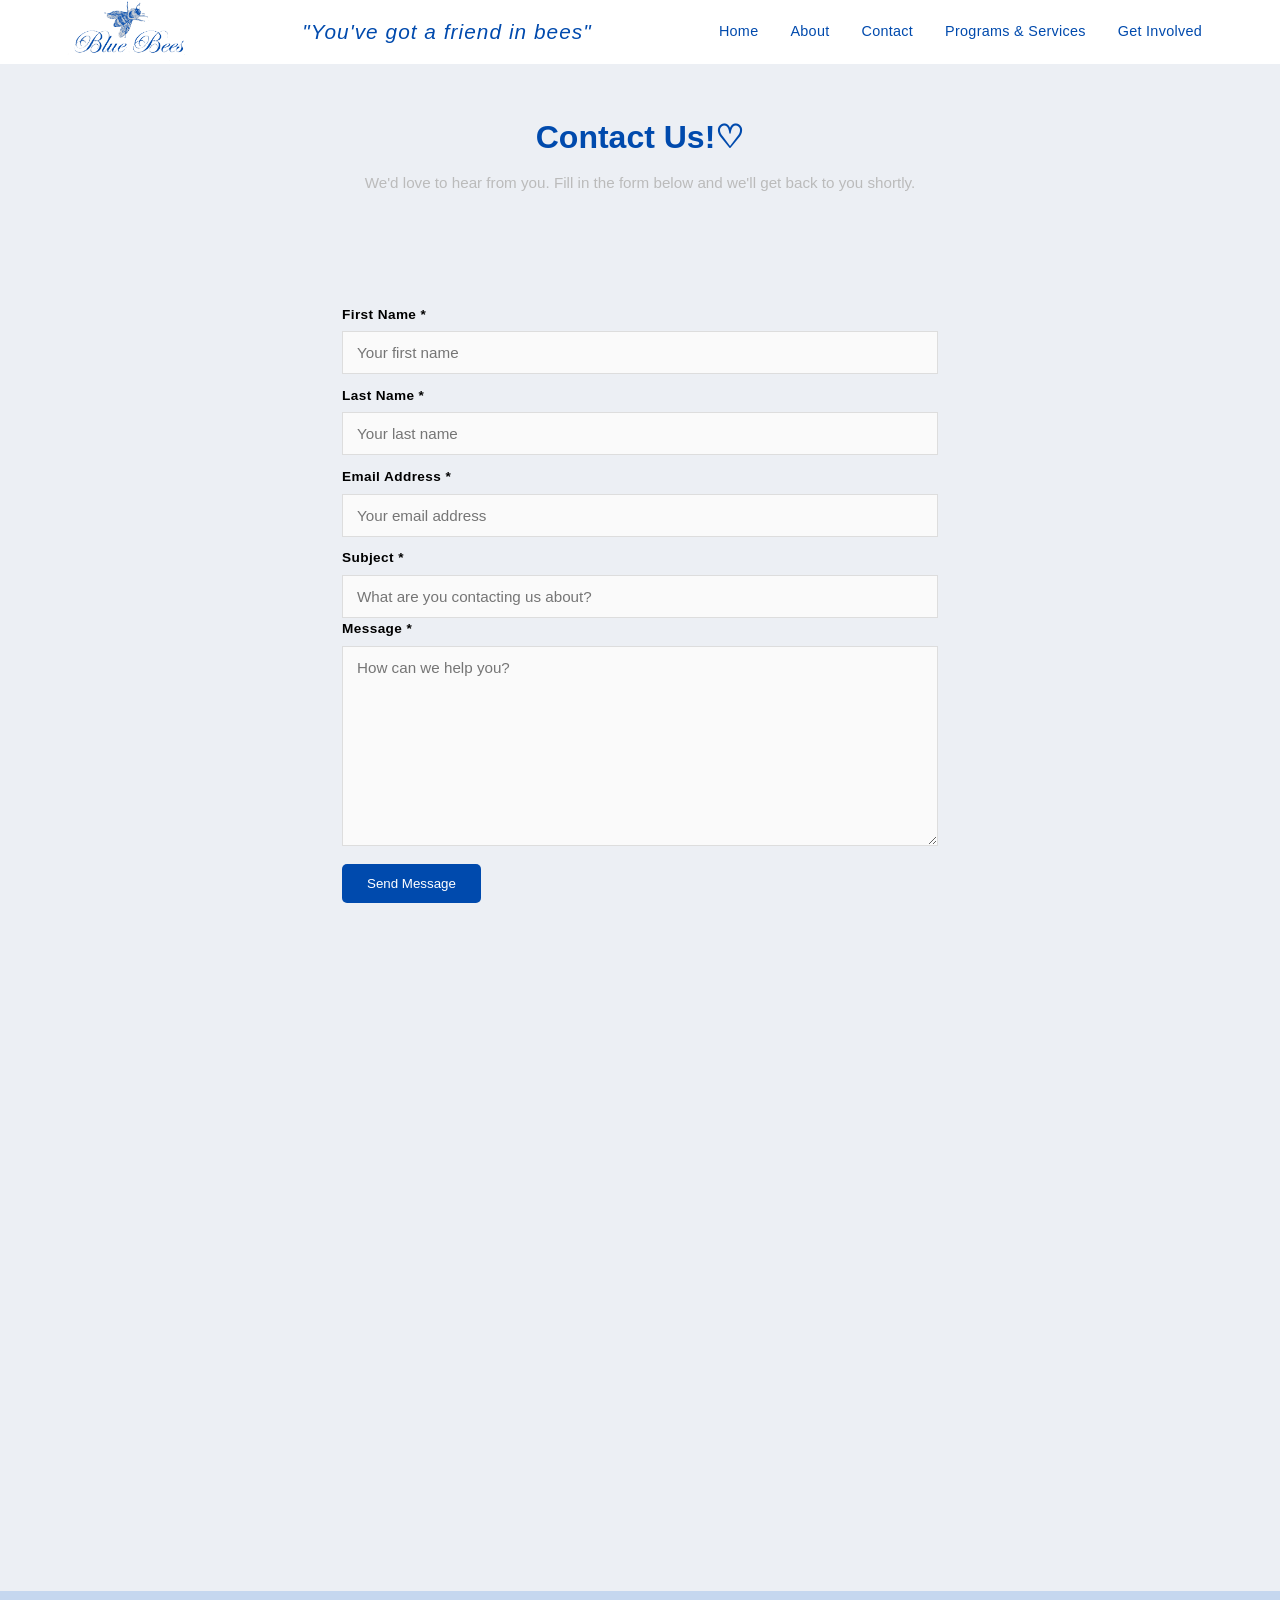
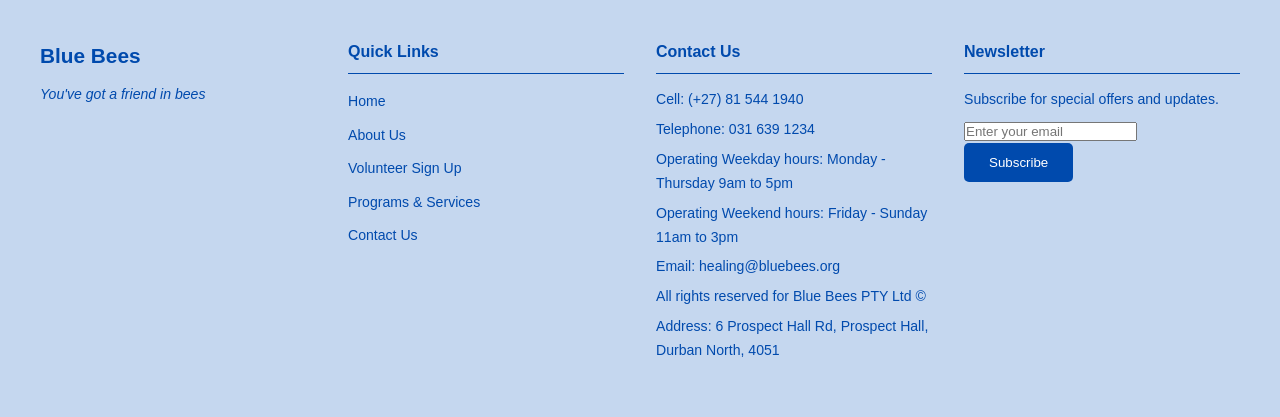
<file: contact.html>
<!DOCTYPE html>
<html lang="en">
<head>
 <meta name="viewport"
          content="width=device-width, initial-scale=1.0">

    <title>Blue Bees Recovery | Contact Us</title>

    <meta name="description"
          content="Blue Bees Recovery is a rehabilitation organisation that uses beekeeping to help recovering addicts and their children rebuild their lives.">

    <meta name="keywords"
          content="Blue Bees Recovery, rehabilitation, addiction recovery, beekeeping, volunteer, recovery programs, family support">

    <meta name="author"
          content="Sithandiwe Tyra Sibeko">
    <link rel="stylesheet" href="css/stylesheet.css" type="text/css">
     <script src="javascript/script.js" defer></script>
</head> 
<body>
    <header>
<nav>
    <div class="navbar">
     <img src="images/logo.png" width="125" length="175"  alt="Image of the organization's logo">
      <a href="index.html" class="logo"><em>"You've got a friend in bees"</em></a>
      
      <div class="hamburger" id="hamburger" aria-label="Toggle navigation" role="button" tabindex="0">
        <span></span>
        <span></span>
        <span></span>
      </div>

      <ul class="nav-links" id="navLinks">
        <a href="index.html"><li>Home</li></a>
                <a href="about.html"><li>About</li></a>
                <a href="contact.html"><li>Contact</li></a>
                <a href="programs_services.html"><li>Programs &amp; Services</li></a>
                <a href="get_involoved.html"><li>Get Involved</li></a>
      </ul>
    </div>
</nav>
    <main>

        <div class="page-header">
    <h1>Contact Us!&#9825;</h1>
    <p>We'd love to hear from you. Fill in the form below and we'll get back to you shortly.</p>
  </div>
  <div class="container contact-wrapper">
  <div class="contact-form-container">
    <form>
      <div>
        <label for="fname">First Name *</label>
        <input id="fname" type="text" name="firstname" placeholder="Your first name" autocomplete="given-name" />
        <div id="fname-error" class="field-error" role="alert"></div>
      </div>

      <div>
        <label for="lname">Last Name *</label>
        <input id="lname" type="text" name="lastname" placeholder="Your last name" autocomplete="family-name" />
        <div id="lname-error" class="field-error" role="alert"></div>
      </div>

      <div>
        <label for="ename">Email Address *</label>
        <input id="ename" type="email" name="email" placeholder="Your email address" autocomplete="email" />
        <div id="ename-error" class="field-error" role="alert"></div>
      </div>

      <div>
        <label for="subject">Subject *</label>
        <input id="subj" type="text" name="subject" placeholder="What are you contacting us about?" autocomplete="subject" />
        <div id="subj-error" class="subject-error" role="alert"></div>
      </div>

      <div>
        <label for="subject">Message *</label>
        <textarea id="message" name="message" placeholder="How can we help you?" style="height:200px" aria-label="Your message"></textarea>
        <div id="message-error" class="field-error" role="alert"></div>
      </div>

      <div>
    <button type="button" onclick="validateContactForm()">
    Send Message
</button>
    </div>
  </div>
  <div>
    <iframe src="https://www.google.com/maps/embed?pb=!1m18!1m12!1m3!1d3462.3816397159203!2d31.039401500000004!3d-29.795516900000003!2m3!1f0!2f0!3f0!3m2!1i1024!2i768!4f13.1!3m3!1m2!1s0x1ef707ac8b08a72b%3A0xb76adad4d630ef8a!2sJapanese%20Gardens!5e0!3m2!1sen!2sza!4v1781796099240!5m2!1sen!2sza" width="600" height="450" style="border:0;" allowfullscreen="" loading="lazy" referrerpolicy="no-referrer-when-downgrade"></iframe>
    </div>
  </div>
    </main>
    <br>
    <br>
<footer>
	 <div class="footer-logo">
      <h2>Blue Bees</h2>
      <p><em>You've got a friend in bees</em></p>
    </div>

    <div class="footer-links">
      <h3>Quick Links</h3>
      <ul>
        <li><a href="index.html">Home</a></li>
        <li><a href="about.html">About Us</a></li>
        <li><a href="get_involoved.html">Volunteer Sign Up</a></li>
        <li><a href="programs_services.html">Programs &amp; Services</a></li>
        <li><a href="contact.html">Contact Us</a></li>
      </ul>
    </div>

    <div class="footer-contact">
      <h3>Contact Us</h3>
      <p>Cell: (+27) 81 544 1940</p>
        <p>Telephone: 031 639 1234</p>
        <p>Operating Weekday hours: Monday - Thursday 9am to 5pm</p>
        <p>Operating Weekend hours: Friday - Sunday 11am to 3pm</p>
        <p>Email: healing@bluebees.org</p>
        <p>All rights reserved for Blue Bees PTY Ltd &copy; </p>
        <p>Address: 6 Prospect Hall Rd, Prospect Hall, Durban North, 4051</p>
    </div>
    <div class="footer-newsletter">
      <h3>Newsletter</h3>
      <p>Subscribe for special offers and updates.</p>
      <div class="newsletter-form">
        <input type="email" id="newsletterEmail" placeholder="Enter your email" required aria-label="Newsletter email">
        <button type="button" onclick="handleNewsletterSubmit()">Subscribe</button>
      </div>
    </div>
</footer>
</body>
</html>
</file>
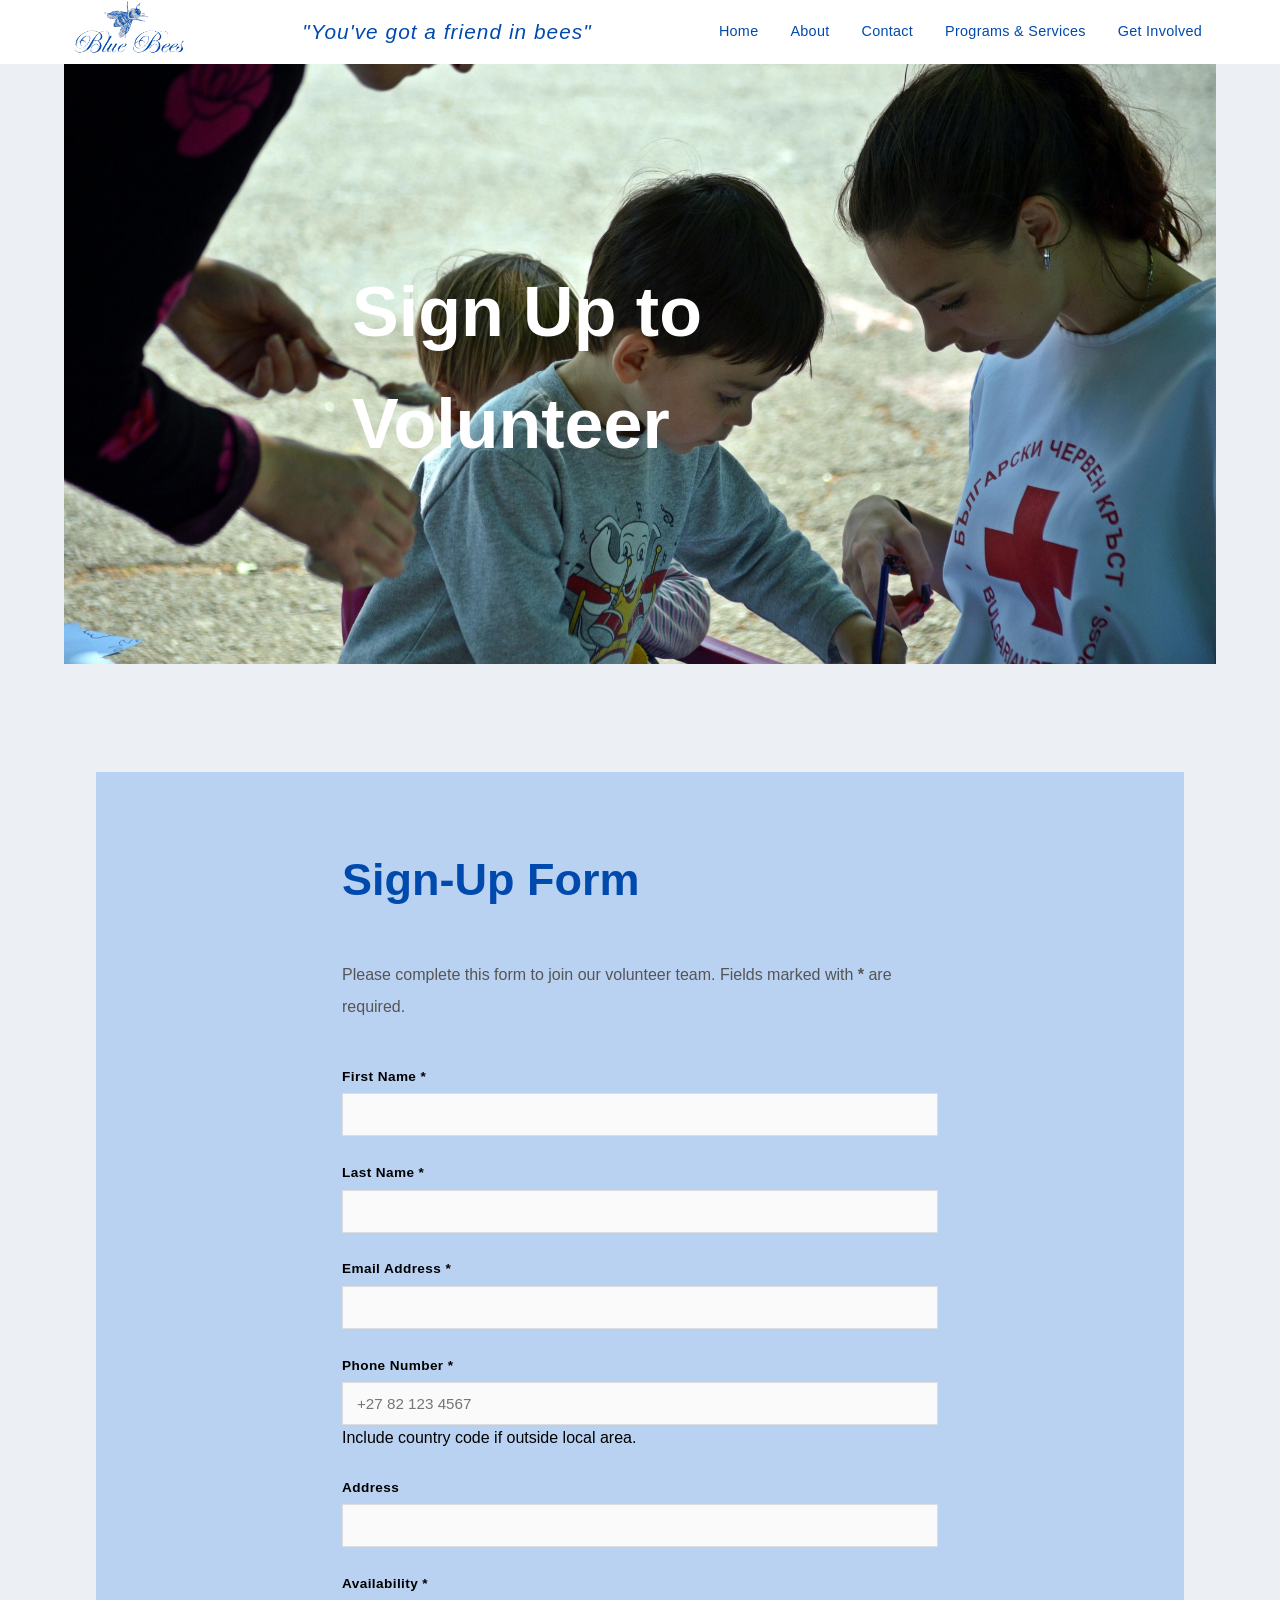
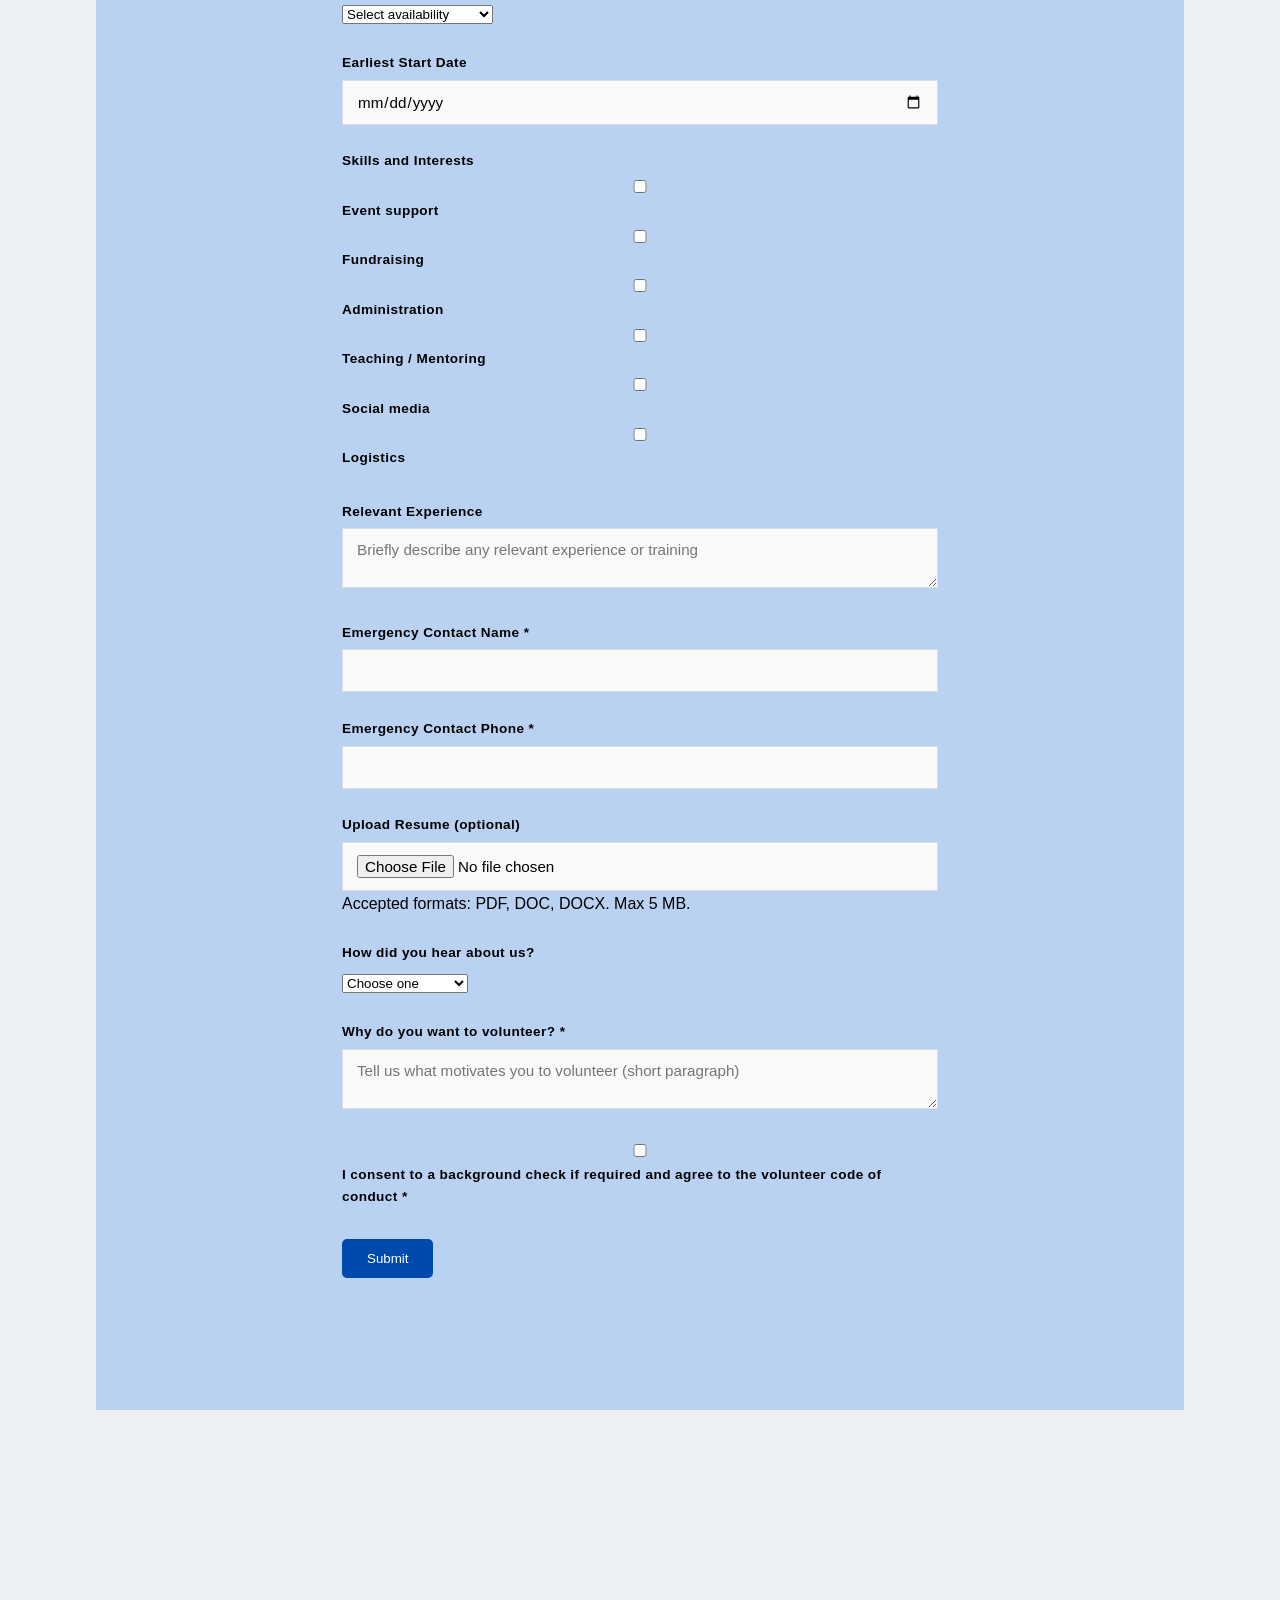
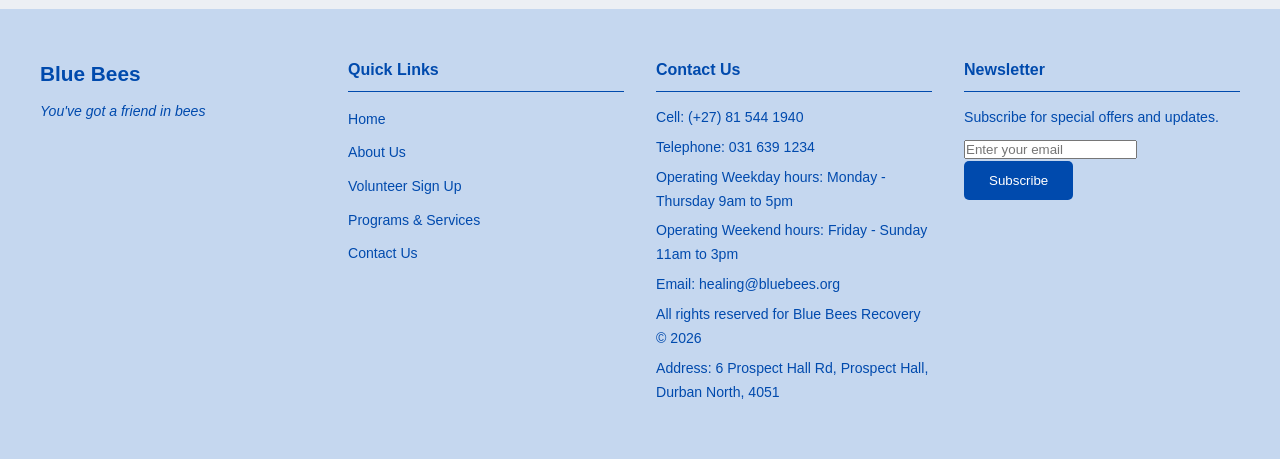
<file: get_involoved.html>
<!DOCTYPE html>
<html lang="en">
<head>
 <meta name="viewport"
          content="width=device-width, initial-scale=1.0">

    <title>Blue Bees Recovery | Get Involved</title>

    <meta name="description"
          content="Blue Bees Recovery is a rehabilitation organisation that uses beekeeping to help recovering addicts and their children rebuild their lives.">

    <meta name="keywords"
          content="Blue Bees Recovery, rehabilitation, addiction recovery, beekeeping, volunteer, recovery programs, family support">

    <meta name="author"
          content="Sithandiwe Tyra Sibeko">
    <link rel="stylesheet" href="css/stylesheet.css" type="text/css">
     <script src="javascript/script.js" defer></script>
</head> 
<body>
    <header>
<nav>
    <div class="navbar">
     <img src="images/logo.png" width="125" length="175"  alt="Image of the organization's logo">
      <a href="index.html" class="logo"><em>"You've got a friend in bees"</em></a>
      
      <div class="hamburger" id="hamburger" aria-label="Toggle navigation" role="button" tabindex="0">
        <span></span>
        <span></span>
        <span></span>
      </div>

      <ul class="nav-links" id="navLinks">
        <a href="index.html"><li>Home</li></a>
                <a href="about.html"><li>About</li></a>
                <a href="contact.html"><li>Contact</li></a>
                <a href="programs_services.html"><li>Programs &amp; Services</li></a>
                <a href="get_involoved.html"><li>Get Involved</li></a>
      </ul>
    </div>
</nav>
    <main>
<section class="volunteer-hero">

    <img src="images/volunteer.jpg" alt="Volunteers giving out food">

    <div class="volunteer-hero-text">
        <h2>Sign Up to Volunteer</h2>
    </div>

</section>

<section class="form">
    <div class="form-text">
      <div class="container contact-wrapper">
  <div class="contact-form-container">
        <h2>Sign-Up Form</h2>
    <p>Please complete this form to join our volunteer team. Fields marked with <strong>*</strong> are required.</p>
    <form onsubmit="return validateVolunteerForm()">
      <div>
        <label for="firstName">First Name *</label>
        <input id="fname" name="firstName" type="text" required autocomplete="given-name" />
      </div>
      <br>
      <div>
        <label for="lastName">Last Name *</label>
        <input id="lname" name="lastName" type="text" required autocomplete="family-name" />
      </div>
      <br>
      <div>
        <label for="email">Email Address *</label>
        <input id="email" name="email" type="email" required autocomplete="email" />
      </div>
      <br>
      <div>
        <label for="phone">Phone Number *</label>
        <input id="phoneNo" name="phone" type="tel" required pattern="[0-9+\-\s]{7,20}" placeholder="+27 82 123 4567" />
        <div>Include country code if outside local area.</div>
      </div>
      <br>
      <div>
        <label for="address">Address</label>
        <input id="address" name="address" type="text" autocomplete="street-address" />
      </div>
      <br>
      <div>
        <label for="availability">Availability *</label>
        <select id="availability" name="availability" required>
          <option value="">Select availability</option>
          <option>Weekdays mornings</option>
          <option>Weekdays afternoons</option>
          <option>Weekends</option>
          <option>Flexible / On-call</option>
        </select>
      </div>
        <br>
      <div>
        <label for="startDate">Earliest Start Date</label>
        <input id="startDate" name="startDate" type="date" />
      </div>
      <br>
      <div>
        <label>Skills and Interests</label>
        <div class="skills-grid" role="group" aria-label="Skills">
          <label><input type="checkbox" name="skills" value="event-support" /> Event support</label>
          <label><input type="checkbox" name="skills" value="fundraising" /> Fundraising</label>
          <label><input type="checkbox" name="skills" value="administration" /> Administration</label>
          <label><input type="checkbox" name="skills" value="teaching" /> Teaching / Mentoring</label>
          <label><input type="checkbox" name="skills" value="social-media" /> Social media</label>
          <label><input type="checkbox" name="skills" value="logistics" /> Logistics</label>
        </div>
      </div>
      <br>
      <div>
        <label for="experience">Relevant Experience</label>
        <textarea id="experience" name="experience" placeholder="Briefly describe any relevant experience or training"></textarea>
      </div>
      <br>
      <div>
        <label for="emergencyName">Emergency Contact Name *</label>
        <input id="emergencyName" name="emergencyName" type="text" required />
      </div>
      <br>
      <div>
        <label for="emergencyPhone">Emergency Contact Phone *</label>
        <input id="emergencyPhone" name="emergencyPhone" type="tel" required pattern="[0-9+\-\s]{7,20}" />
      </div>
      <br>
      <div>
        <label for="resume">Upload Resume (optional)</label>
        <input id="resume" name="resume" type="file" accept=".pdf,.doc,.docx" />
        <div>Accepted formats: PDF, DOC, DOCX. Max 5 MB.</div>
      </div>
      <br>
      <div>
        <label for="howHeard">How did you hear about us?</label>
        <select id="howHeard" name="howHeard">
          <option value="">Choose one</option>
          <option>Friend or family</option>
          <option>Social media</option>
          <option>Website</option>
          <option>Community event</option>
          <option>Other</option>
        </select>
      </div>
      <br>  
      <div>
        <label for="motivation">Why do you want to volunteer? *</label>
        <textarea id="motivation" name="motivation" required placeholder="Tell us what motivates you to volunteer (short paragraph)"></textarea>
      </div>
      <br>
      <div>
        <label class="note"><input id="consent" name="consent" type="checkbox" required /> <strong>I consent</strong> to a background check if required and agree to the volunteer code of conduct *</label>
      </div>
      <br>
      <div id="formError" class="error full" aria-live="polite" style="display:none;">
      </div>
      <div>
        <button type="submit">
        Submit
        </button>
      </div>
    </form>
    </div>
  </div>
     </section>
    <br>
    </main>
    <br>  
<footer>
	 <div class="footer-logo">
      <h2>Blue Bees</h2>
      <p><em>You've got a friend in bees</em></p>
    </div>

    <div class="footer-links">
      <h3>Quick Links</h3>
      <ul>
        <li><a href="index.html">Home</a></li>
        <li><a href="about.html">About Us</a></li>
        <li><a href="get_involoved.html">Volunteer Sign Up</a></li>
        <li><a href="programs_services.html">Programs &amp; Services</a></li>
        <li><a href="contact.html">Contact Us</a></li>
      </ul>
    </div>

    <div class="footer-contact">
      <h3>Contact Us</h3>
      <p>Cell: (+27) 81 544 1940</p>
        <p>Telephone: 031 639 1234</p>
        <p>Operating Weekday hours: Monday - Thursday 9am to 5pm</p>
        <p>Operating Weekend hours: Friday - Sunday 11am to 3pm</p>
        <p>Email: healing@bluebees.org</p>
        <p>All rights reserved for Blue Bees Recovery &copy; <span id="year"></span> </p>
        <p>Address: 6 Prospect Hall Rd, Prospect Hall, Durban North, 4051</p>
    </div>

    <div class="footer-newsletter">
      <h3>Newsletter</h3>
      <p>Subscribe for special offers and updates.</p>
      <div class="newsletter-form">
        <input type="email" id="newsletterEmail" placeholder="Enter your email" required aria-label="Newsletter email">
        <button type="button" onclick="handleNewsletterSubmit()">Subscribe</button>
      </div>
    </div>
</footer>
</body>
</html>
</file>
<file: css/stylesheet.css>
/* =========================
   GENERAL STYLES
========================= */
*{
    margin:0;
    padding:0;
    box-sizing:border-box;
    font-family: 'Franklin Gothic Medium', 'Arial Narrow', Arial, sans-serif;
    
}

body{

    background-color: #eceff4;
    line-height:1.6;
}

nav {
  position: sticky;
  top: 0;
  z-index: 1000;
  background-color: white;
  transition: box-shadow var(--transition);
}

nav .navbar.scrolled {
  box-shadow: 0 2px 20px rgba(0,0,0,0.4);
}

.navbar {
  display: flex;
  align-items: center;
  justify-content: space-between;
  padding: 0 24px;
  height: 64px;
  max-width: 1200px;
  margin: 0 auto;
}

.logo {
  font-family: Georgia, serif;
  font-size: 1.3rem;
  color:#004aad !important;
  text-decoration: none;
  letter-spacing: 0.05em;
  white-space: nowrap;
  flex-shrink: 0;
}

/* Nav links */
.nav-links {
  display: flex;
  align-items: center;
  gap: 4px;
  list-style: none;
}

.nav-links li {
  position: relative;
}

.nav-links a {
  display: block;
  padding: 8px 14px;
  color: #004aad;
  text-decoration: none;
  font-size: 0.9rem;
  border-radius: var(--radius);
  transition: color var(--transition), background var(--transition);
  letter-spacing: 0.02em;
}

.nav-links a:hover,
.nav-links a.active {
  color: var(--gold);
  background: rgba(201,168,76,0.1);
}


/* Hamburger */
.hamburger {
  display: none;
  flex-direction: column;
  justify-content: space-between;
  width: 26px;
  height: 18px;
  cursor: pointer;
  padding: 0;
  background: none;
  border: none;
}

.hamburger span {
  display: block;
  height: 2px;
  background: var(--gold);
  border-radius: 2px;
  transition: transform 0.3s ease, opacity 0.3s ease;
}

.hamburger.active span:nth-child(1) { transform: translateY(8px) rotate(45deg); }
.hamburger.active span:nth-child(2) { opacity: 0; }
.hamburger.active span:nth-child(3) { transform: translateY(-8px) rotate(-45deg); }

/* =========================
   HOME PAGE
========================= */

.home-hero{
background:url(../images/beefarm.jpg);
    background-position:center;
    background-size:cover;
    background-repeat:no-repeat;
    height: 750px;;
    width: 100%;
    display:flex;
    justify-content:center;
    align-items:center;
}

.home-overlay{
    background:rgba(0,0,0,0.55);
    color:white;
    text-align:center;
    padding:40px;
    border-radius:10px;
    width:80%;
    max-width:700px;
}

.home-overlay h1{
    font-size:3rem;
    margin-bottom:15px;
}

.home-overlay p{
    margin-bottom:20px;
}

.home-btn{
    display:inline-block;
    padding:12px 25px;
    background:#004aad;
    color:white;
    text-decoration:none;
    border-radius:5px;
}

.home-btn:hover{
    background:#004aad;
}

/* About Section */
#home-about{
    padding:60px 10%;
    text-align:center;
}

#home-about h2{
    margin-bottom:20px;
    color:#004aad;
}

/* Cards */
.cards{
    display:flex;
    justify-content:center;
    gap:30px;
    flex-wrap:wrap;
    padding:50px 10%;
    background:#f4f4f4;
}

.home-card{
    background:white;
    width:320px;
    padding:25px;
    border-radius:10px;
    box-shadow:0 0 10px rgba(0,0,0,0.1);
    text-align:center;
}

.home-card h3{
    color:#004aad;
    margin-bottom:15px;
}

.home-card button{
    margin-top:15px;
    padding:10px 20px;
    border:none;
    background:#004aad;
    color:white;
    cursor:pointer;
    border-radius:5px;
}

.home-card button:hover{
    background:#004aad;
}


/* =========================
   ABOUT PAGE
========================= */

.about-hero{
    position:relative;
    width:90%;
    margin:auto;
}

.about-hero img{
    width:100%;
    height:600px;
    object-fit:cover;
}

.about-text{
    position:absolute;
    top:50%;
    left:50%;
    transform:translate(-50%, -50%);
}

.about-text h2{
    color:#fff;
    font-size:60px;
    text-align:center;
}

.about-organization{
    padding:100px 15%;
    text-align:center;
}

.about-organization h2{
    color:#004aad;
    margin-bottom:30px;
    font-size:50px;
}

.about-organization p{
    margin-bottom:15px;
}

.about-mission{
    padding:80px 15%;
    text-align:center;
    background-color: #c5d7ef;
}

.about-mission h2{
    color:#004aad;
    margin-bottom:30px;
    font-size:50px;
}
.about-row {
  display: flex;
  flex-wrap: wrap;
  gap: 24px;
  padding: 20px 40px 48px;
  max-width: 1200px;
  margin: 0 auto;
}

.about-column {
  flex: 1 1 280px;
  min-width: 260px;
}

.about-card {
  background: var(--white);
  border-radius: var(--radius);
  overflow: hidden;
  box-shadow: var(--shadow);
  transition: transform var(--transition), box-shadow var(--transition);
}

.about-card:hover {
  transform: translateY(-4px);
  box-shadow: 0 8px 28px rgba(0,0,0,0.16);
}

.about-card img {
  width: 100%;
  height: 220px;
  object-fit: cover;
}

.about-card .container {
  padding: 20px;
}

.about-card h2 {
  font-size: 1.2rem;
  margin-bottom: 4px;
  color: #004aad;
}

.about-card .about-title {
  color: var(--gold-dark);
  font-size: 0.85rem;
  font-style: italic;
  margin-bottom: 8px;
}

/* =========================
   CONTACT PAGE
========================= */
.page-header {
  background: var(--dark);
  color: var(--white);
  text-align: center;
  padding: 48px 24px 36px;
}

.page-header h1 {
  color: #004aad;
  margin: 0 0 8px;
}

.page-header p {
  color: #bbb;
  font-size: 0.95rem;
}

.contact-wrapper {
  max-width: 700px;
  margin: 40px auto;
  padding: 0 20px 60px;
}

.contact-info-grid {
  display: grid;
  grid-template-columns: 1fr 1fr;
  gap: 16px;
  margin-bottom: 36px;
}

.contact-detail {
  display: flex;
  align-items: flex-start;
  gap: 10px;
  background: var(--white);
  border-radius: var(--radius);
  padding: 14px;
  box-shadow: 0 2px 8px rgba(0,0,0,0.07);
}

.contact-detail span {
  font-size: 1.3rem;
}

.contact-detail p {
  font-size: 0.88rem;
  color: var(--mid);
  margin: 0;
}

.contact-form-container {
  background: var(--white);
  border-radius: var(--radius);
  padding: 32px;
  box-shadow: var(--shadow);
  display: flex;
  flex-direction: column;
  gap: 18px;
}

.contact-form-container label {
  display: block;
  font-size: 0.85rem;
  font-weight: bold;
  color: var(--dark);
  margin-bottom: 6px;
  letter-spacing: 0.03em;
}

.container input[type="text"],
.container input[type="email"],
.container textarea,
.contact-form-container input,
.contact-form-container textarea {
  width: 100%;
  padding: 12px 14px;
  border: 1.5px solid #ddd;
  border-radius: var(--radius);
  font-size: 0.95rem;
  font-family: inherit;
  background: #fafafa;
  transition: border-color var(--transition), box-shadow var(--transition);
  outline: none;
}

.container input:focus,
.container textarea:focus,
.contact-form-container input:focus,
.contact-form-container textarea:focus {
  border-color: var(--gold);
  box-shadow: 0 0 0 3px rgba(201,168,76,0.15);
  background: var(--white);
}

/* Field error state */
.field--error {
  border-color: #e53e3e !important;
  box-shadow: 0 0 0 3px rgba(229,62,62,0.15) !important;
}

/* Inline field error message */
.field-error {
  color: #e53e3e;
  font-size: 0.82rem;
  min-height: 1.1em;
  margin-top: -6px;
  margin-bottom: 2px;
}


/* =========================
   VLOUNTEER PAGE
========================= */

.volunteer-hero{
    position:relative;
    width:90%;
    margin:auto;
}

.volunteer-hero img{
    width:100%;
    height:600px;
    object-fit:cover;
}
.volunteer-hero-text{
    position:absolute;
    top:50%;
    left:50%;
    transform:translate(-50%,-50%);
}

.volunteer-hero-text h2{
    font-size:70px;
    color: white;
}

.form{
    width:85%;
    margin:100px auto;
    display:flex;
    align-items:center;
    justify-content:space-between;
    gap:60px;
    background-color: #a8c8f2b8;
}

.reverse{
    flex-direction:row-reverse;
}

.form-text{
    flex:1;
}

.form-text h2{
    color:#004aad;
    font-size:45px;
    margin-bottom:25px;
}

.form-text p{
    line-height:2;
    color:#555;
    margin-bottom:25px;
}


/* =========================
   PROGRAMS AND SERVIVES PAGE
========================= */

.pns-active{
    color: #004aad;
    font-weight:bold;
}

.pns-hero{
    position:relative;
    width:90%;
    margin:auto;
}

.pns-hero img{
    width:100%;
    height:500px;
    object-fit:cover;
}

.pns-hero-box{
    background:white;
    width:70%;
    padding:50px;
    position:relative;
    margin:-120px auto 50px;
}

.pns-hero h2{
    color:#004aad;
    font-size:60px;
    margin-bottom:20px;
}

.pns-hero-box p{
    line-height:1.8;
}

.pns-information-card{
    width:80%;
    margin:80px auto;
    display:flex;
    justify-content:space-between;
    align-items:center;
    gap:50px;
    border-top:2px solid #ccc;
    padding-top:50px;
}

.pns-information-card-reverse{
    width:80%;
    margin:80px auto;
    display:flex;
    justify-content:space-between;
    align-items:center;
    gap:50px;
    border-top:2px solid #ccc;
    padding-top:50px; 
  flex-direction:row-reverse;
}
.pns-information-card-reverse img{
    width:400px;
    height:280px;
    object-fit:cover;
}

.pns-text{
    flex:1;
}

.pns-text h3{
    font-size:40px;
    margin-bottom:20px;
    color: #004aad;
}

.pns-text h2{
    font-size:45px;
    margin-bottom:20px;
    color: #004aad;
}

.pns-text p{
    line-height:1.8;
    margin-bottom:20px;
    color: black;
}

.pns-information-card img{
    width:400px;
    height:280px;
    object-fit:cover;
}


/* =========================
   BUTTONS
========================= */

button{
    padding:12px 25px;
    border:none;
    background:#004aad;
    color:white;
    cursor:pointer;
    border-radius:5px;
}

button:hover{
    background:#004aad;
}

/* =========================
   FOOTER STYLES
========================= */

/* Footer */
footer {
  display: flex;
  flex-wrap: wrap;
  gap: 32px;
  background: var(--dark);
  color: #004aad;
  padding: 48px 40px;
  margin-top: 48px;
  background-color: #c5d7ef;
}

footer > div {
  flex: 1 1 200px;
  min-width: 180px;
}

.footer-logo h2 {
  color: #004aad;
  font-size: 1.3rem;
  margin-bottom: 10px;
}

.footer-logo p,
.footer-contact p,
.footer-newsletter p {
  font-size: 0.88rem;
  line-height: 1.7;
  margin-bottom: 6px;
}

.footer-links h3,
.footer-contact h3,
.footer-newsletter h3 {
  color: #004aad;
  font-size: 1rem;
  margin-bottom: 14px;
  border-bottom: 1px solid #004aad;
  padding-bottom: 8px;
}

.footer-links ul {
  list-style: none;
}

.footer-links li {
  margin-bottom: 8px;
}

.footer-links a {
  color: #004aad;
  text-decoration: none;
  font-size: 0.88rem;
  transition: color #004aad;
}

.footer-links a:hover {
  color:#004aad;
}

/* =========================
  GALLERY LIGHTBOX
========================= */
.lightbox{
    display:none;
    position:fixed;
    top:0;
    left:0;
    width:100%;
    height:100%;
    background:rgba(0,0,0,0.9);
    justify-content:center;
    align-items:center;
    z-index:1000;
}

.lightbox img{
    max-width:80%;
    max-height:80%;
    border-radius:10px;
}

.close{
    position:absolute;
    top:20px;
    right:40px;
    color:white;
    font-size:40px;
    cursor:pointer;
}
</file>
